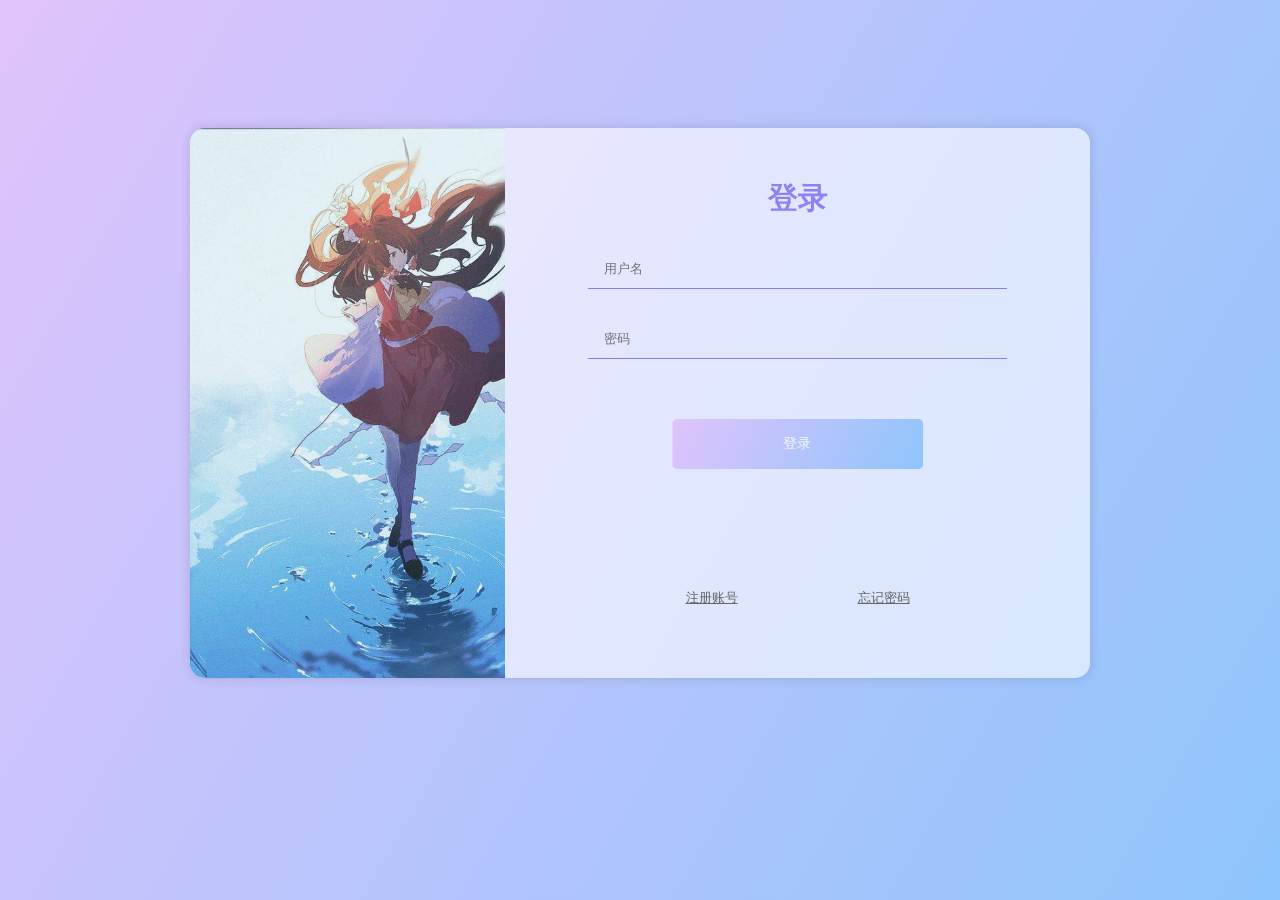
<file: 测试简约登录界面/index.html>
<!DOCTYPE html>
<html lang="en">

<head>
    <link rel="stylesheet" href="./index.html">
    <link rel="stylesheet" href="./text.css">
    <meta charset="UTF-8">
    <meta http-equiv="X-UA-Compatible" content="IE=edge">
    <meta name="viewport" content="width=device-width, initial-scale=1.0">
    <title>图像弹出</title>
</head>

<body>
    <div class="box">
        <div class="left"></div>
        <div class="right">
            <h4>登录</h4>
            <form action="./网页/html.html">
                <input class="acc" type="text" placeholder="用户名" required>
                <input class="acc" type="password" placeholder="密码"required>
                <input class="submit" type="submit" value="登录">
            </form>
            <div class="fn">
                <a href="js">注册账号</a>
                <a href="js">忘记密码</a>
            </div>
        </div>
    </div>
    



</body>

</html>
</file>
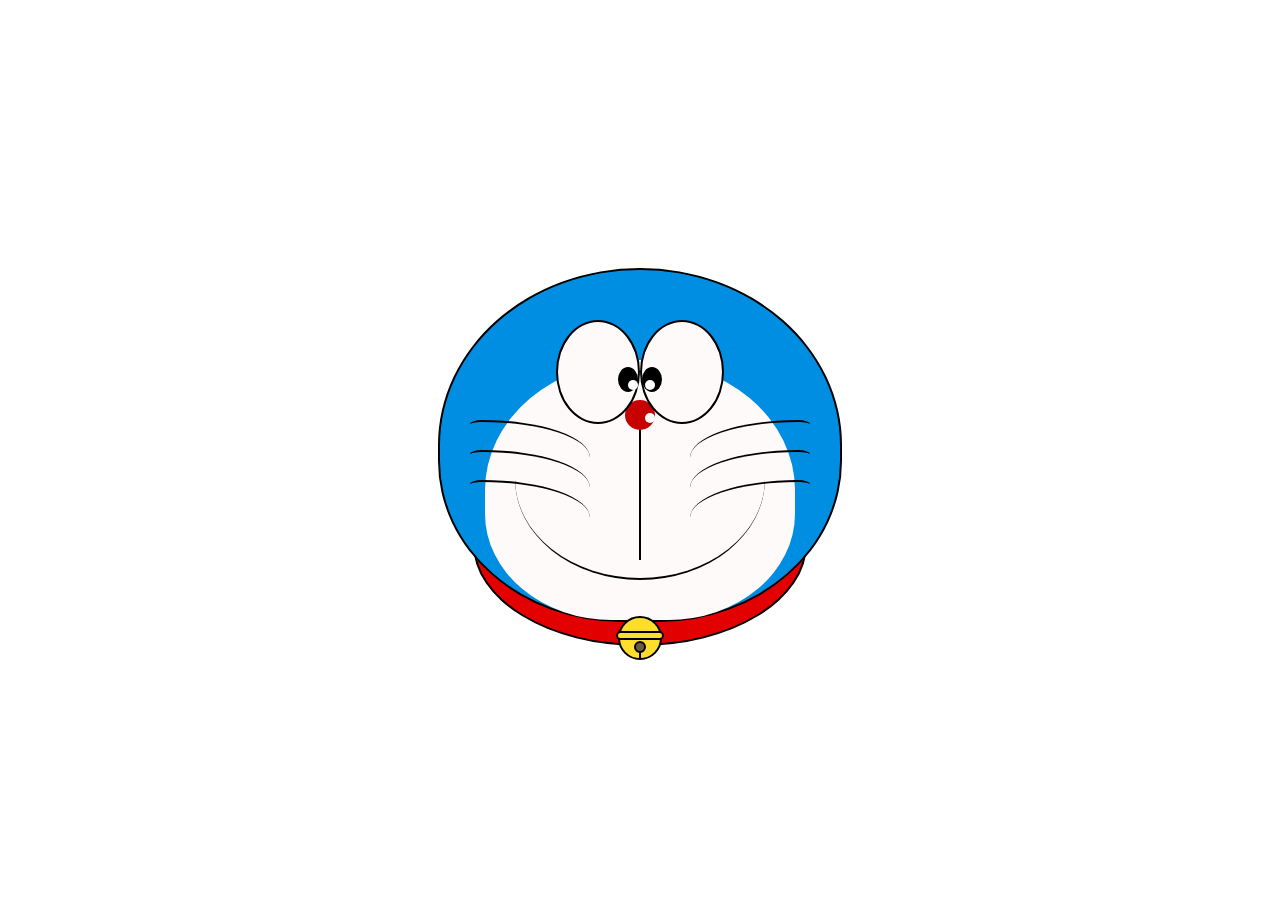
<file: 哆啦a梦/dola.html>
<!DOCTYPE html>
<html lang="en">
<head>
    <link rel="stylesheet" href="./dola.css">
    <meta charset="UTF-8">
    <meta http-equiv="X-UA-Compatible" content="IE=edge">
    <meta name="viewport" content="width=, initial-scale=1.0">
    <title>哆啦a梦</title>
</head>
<body>
    <div class="doa">
<div class="head">
<div class="face">
<div>
    <div> <p></p> </div>
</div>
<div>
<div> <p></p> </div>
</div>
</div>

<div class="nose">  
    <p>  </p>
</div>

<div class="nose1">  </div>

<div class="mouth">  </div>

<div class="beard">  </div>
<div class="beard1"> </div>
<div class="beard2"> </div>
<div class="beard3"> </div>
<div class="beard4"> </div>
<div class="beard5"> </div>

</div>
    </div>
    <div class="neck"> 
        <p></p>
        <p></p>
        <p></p>
        <p></p>
        </div>
        
    




</body>
</html>
</file>
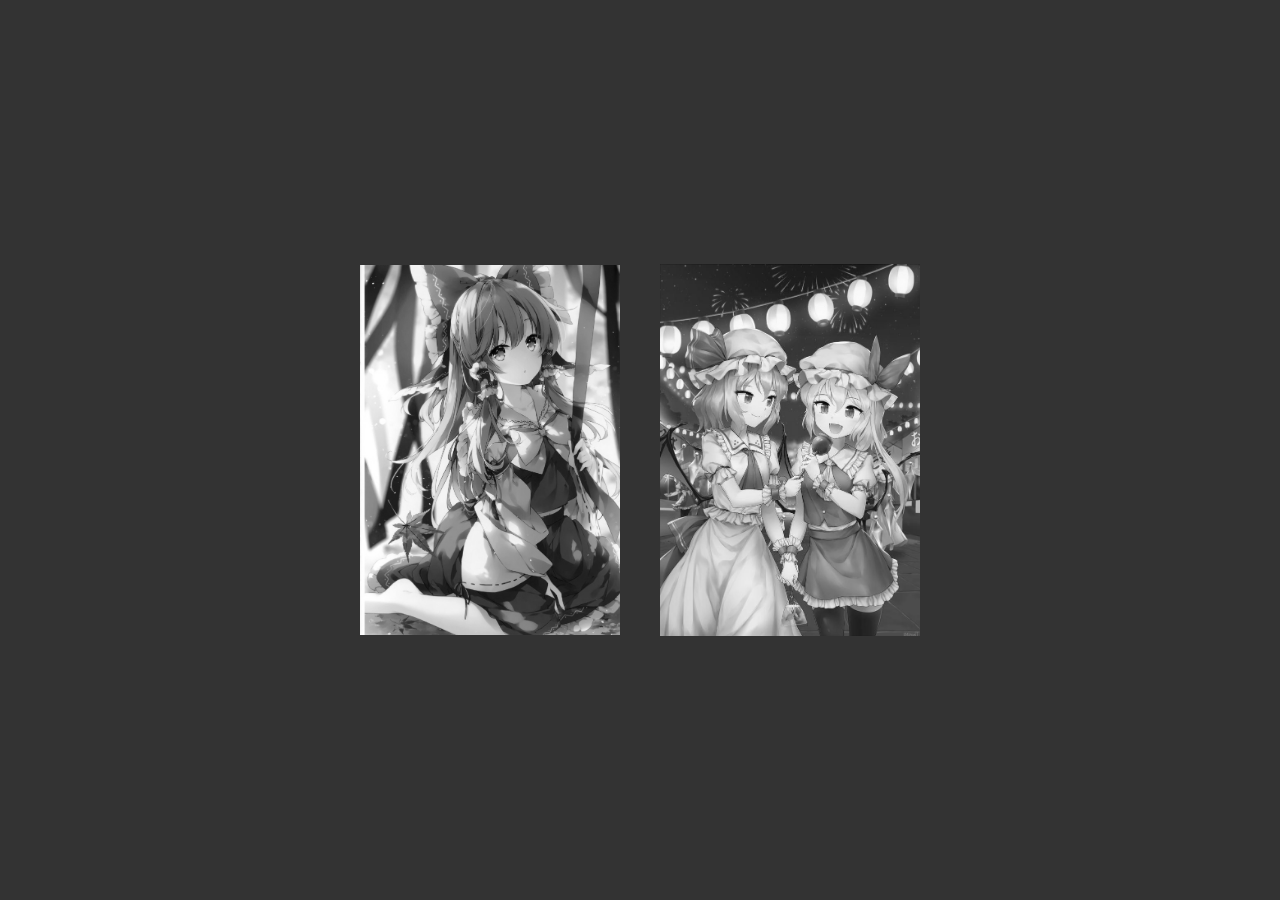
<file: 测试图像悬停/test.html>
<!DOCTYPE html>
<html lang="en">
<head>
    <link rel="stylesheet" href="./test.css">
    <meta charset="UTF-8">
    <meta http-equiv="X-UA-Compatible" content="IE=edge">
    <meta name="viewport" content="width=device-width, initial-scale=1.0">
    <title>图像悬停</title>
</head>
<body>
<div class="img">
    <img src="./可爱涩灵梦.jpg" alt="">
</div>
<div class="img">
    <img src="./姐妹组.jpeg" alt="">
</div>



</body>
</html>
</file>
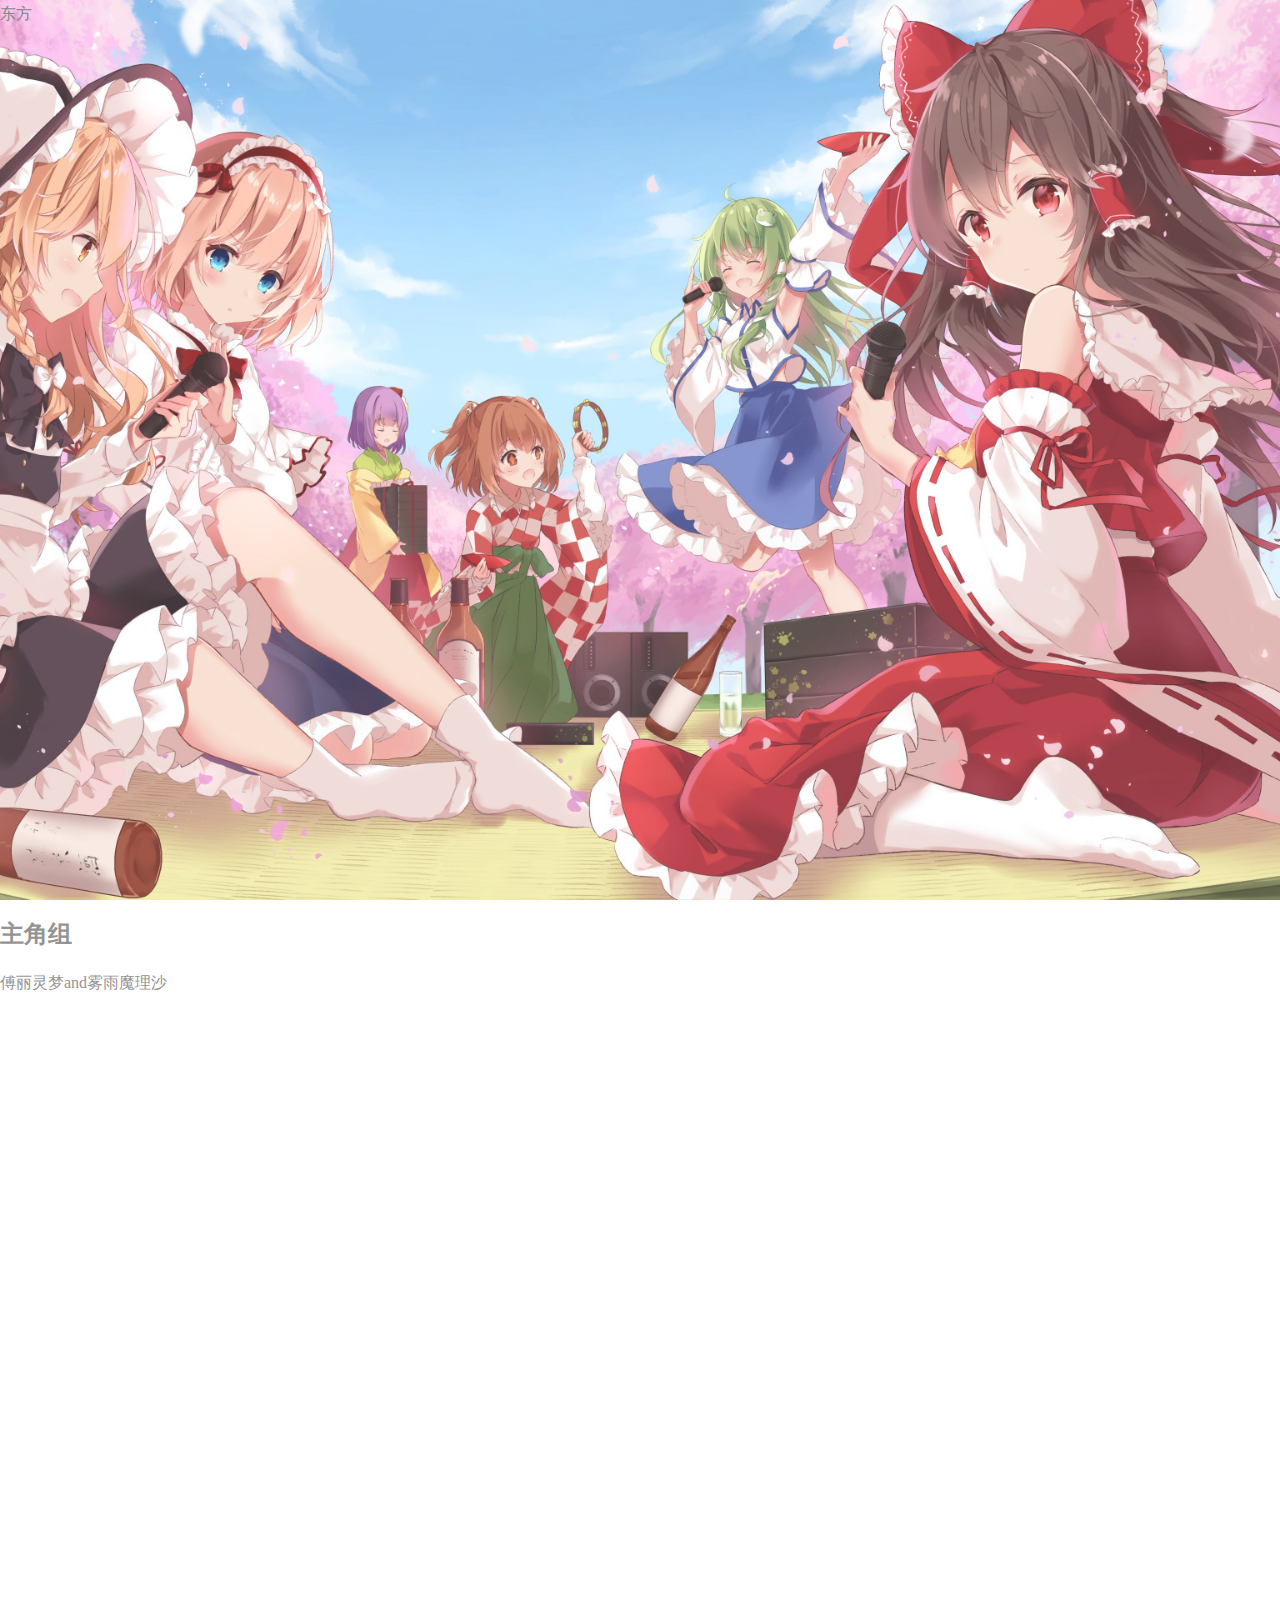
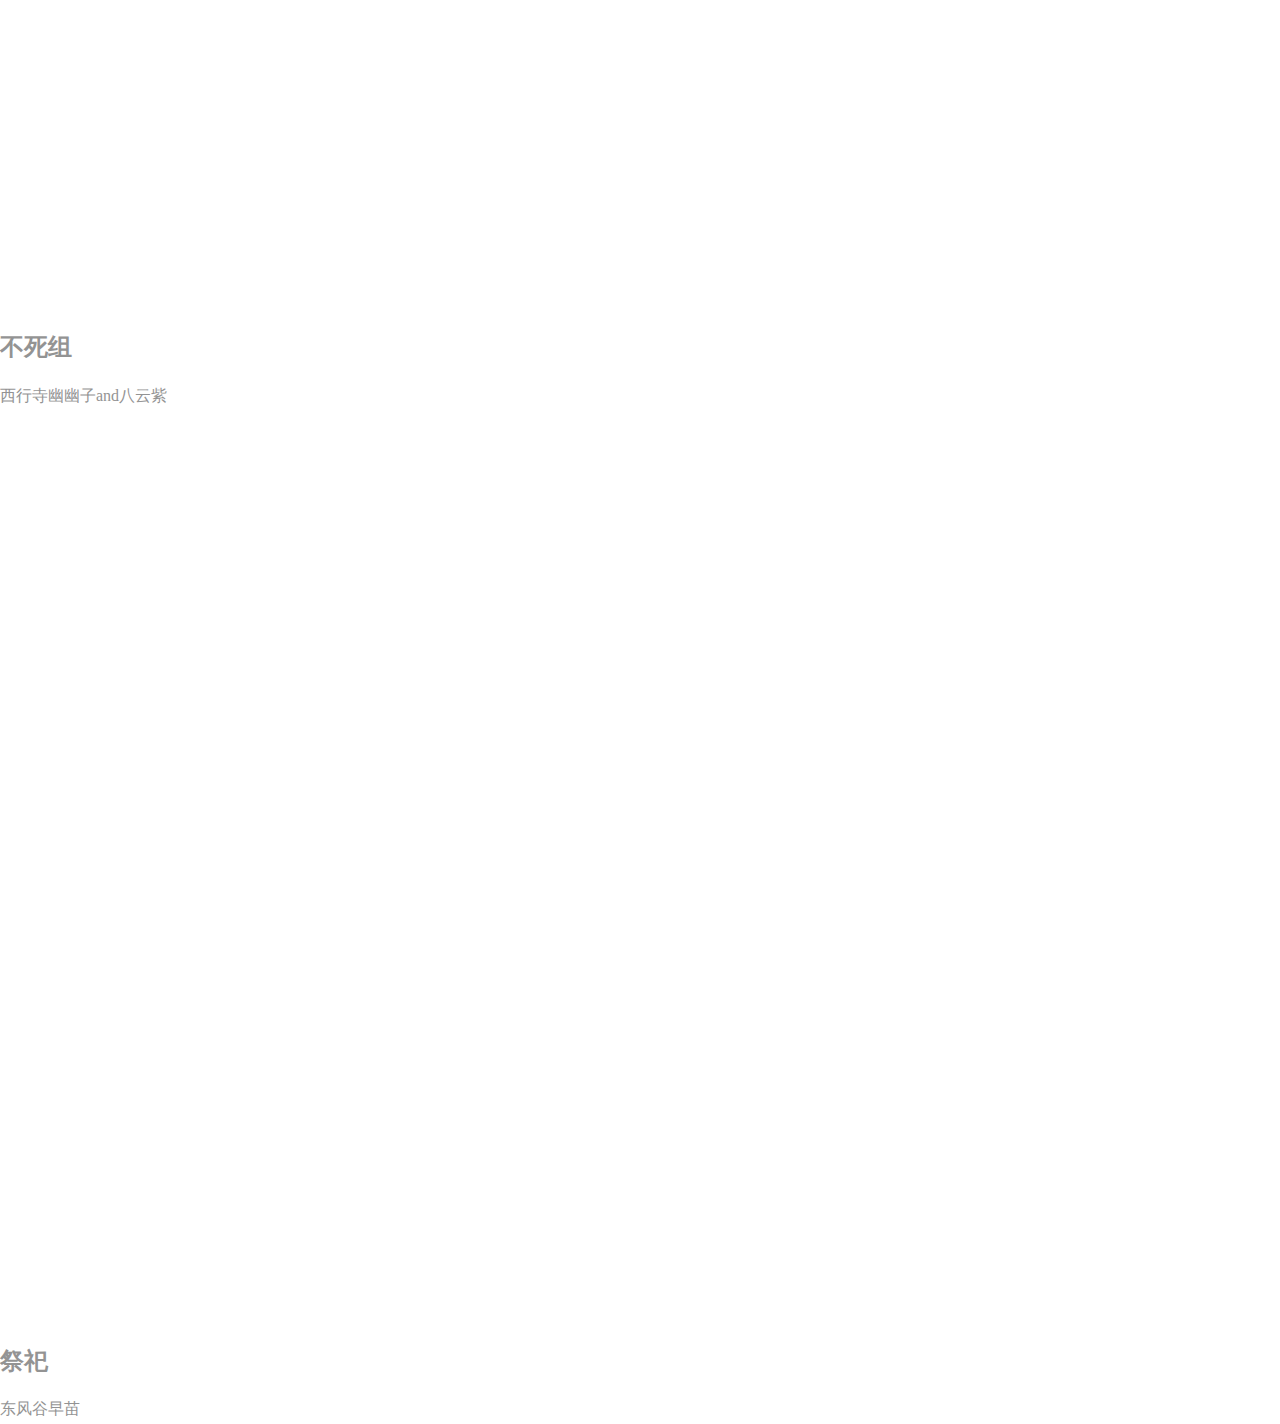
<file: 测试视差/test.html>
<!DOCTYPE html>
<html lang="en">

<head>
    <link rel="stylesheet" href="./test.css">
    <meta charset="UTF-8">
    <meta http-equiv="X-UA-Compatible" content="IE=edge">
    <meta name="viewport" content="width=device-width, initial-scale=1.0">
    <title>视差</title>
</head>

<body>
    <div class="pimg1">
        <div class="ptext">
            <span class="border">
                东方
            </span>
        </div>
    </div>
    <section class="section">
        <h2>主角组</h2>
        <p>
            傅丽灵梦and雾雨魔理沙
        </p>
    </section>

    <div class="pimg2">
        <div class="ptext">
            <span class="border">
            </span>
        </div>
    </div>

    <section class="section">
        <h2>不死组</h2>
        <p>
            西行寺幽幽子and八云紫
        </p>
    </section>

    <div class="pimg3">
        <div class="ptext">
            <span class="border">
            </span>
        </div>
    </div>

    <section class="section">
        <h2>祭祀</h2>
        <p>
            东风谷早苗
        </p>
    </section>

</body>

</html>
</file>
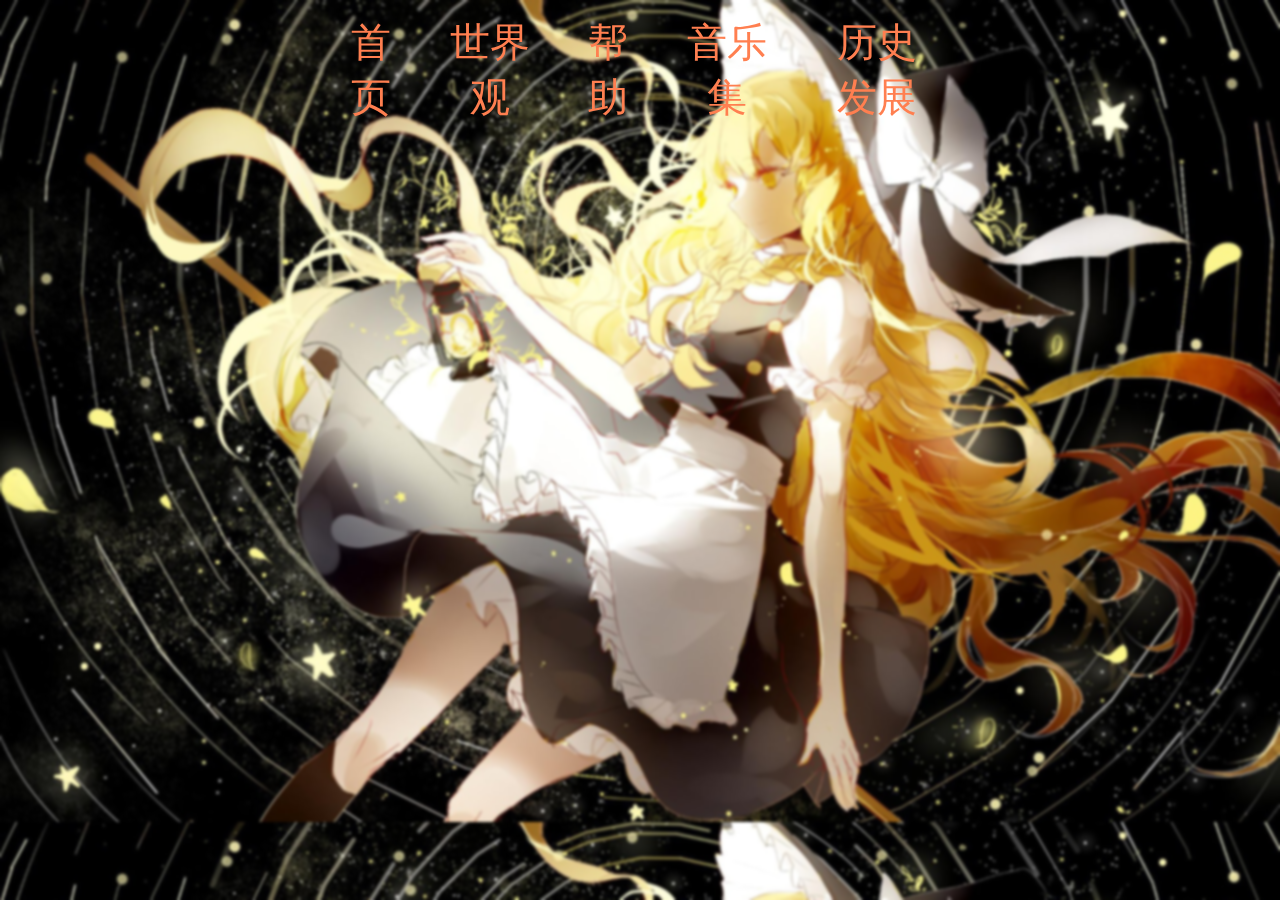
<file: 网页设计/caidan.html>
<!DOCTYPE html>
<html lang="en">
<head>
<link rel="stylesheet" href="./caidan.css">

    <meta charset="UTF-8">
    <meta http-equiv="X-UA-Compatible" content="IE=edge">
    <meta name="viewport" content="width=, initial-scale=1.0">
    <title>博丽神社</title>
</head>
<body>
    <ul>
        <li><a href="./touhou.html" target="_blank"> 首页  </a></li>
        <li><a href="">世界观</a></li>
        <li><a href="./">帮助</a></li>
        <li><a href="./music.html" target="_blank">音乐集</a></li>
        <li><a href="" class="dun">历史发展</a></li>







    </ul>






</body>
</html>
</file>
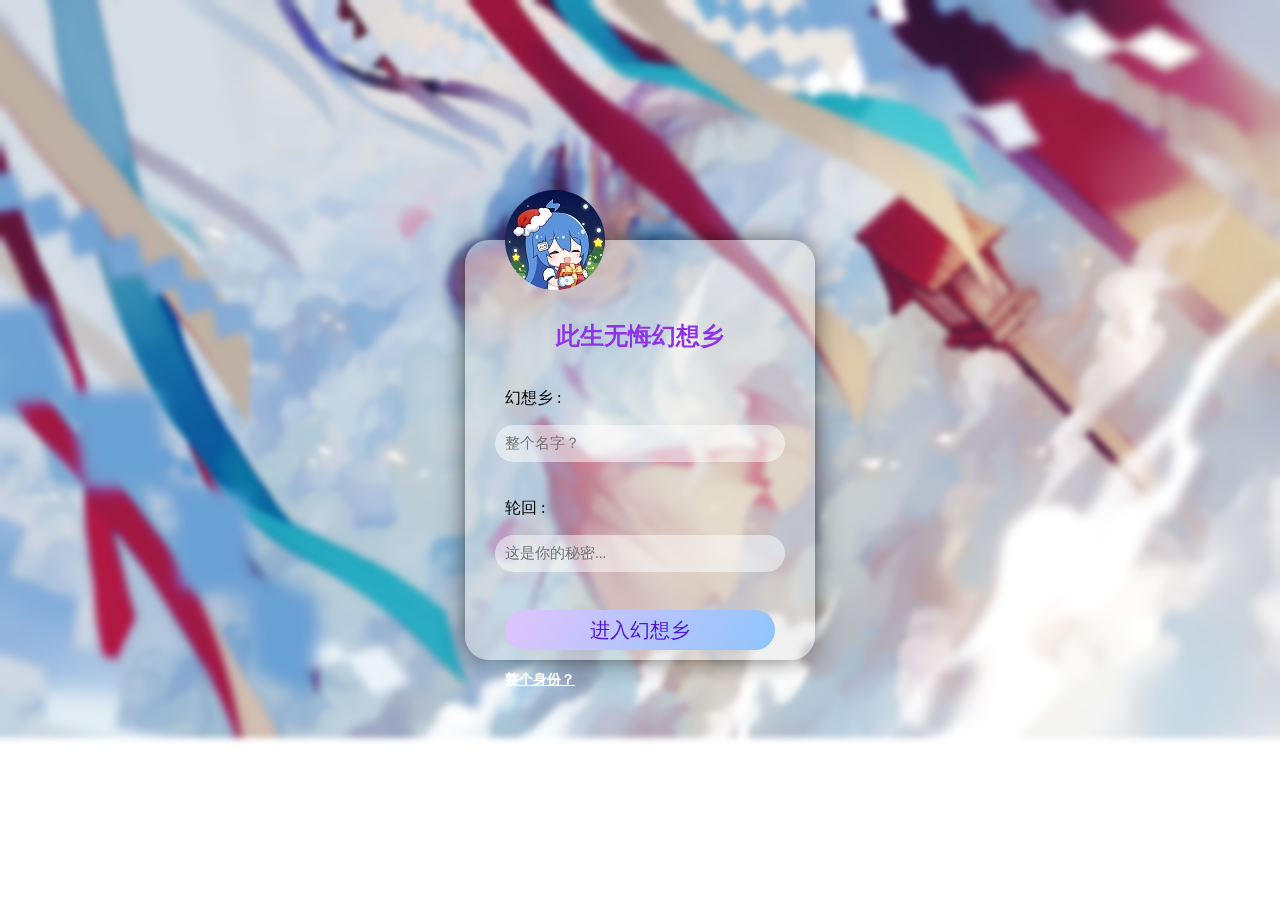
<file: 网页设计/hoshi.html>
<!DOCTYPE html>
<html lang="en">
<head>
    <link rel="stylesheet" href="hoshi.css">
    <meta charset="UTF-8">
    <meta http-equiv="X-UA-Compatible" content="IE=edge">
    <meta name="viewport" content="width=device-width, initial-scale=1.0">
    <title>所以说二次元真恶心</title>
</head>               
<body>
    <div class="miko">
<img src="./03.png" alt="33娘" class="miko1">
    
<h2 class="h2">此生无悔幻想乡</h2>
<form action="./caidan.html">
    <p>幻想乡 :</p>
<input class="mo" type="text" name="幻想乡" placeholder="整个名字？" required>
<p>轮回 :</p>                                                                                                                                         
<input class="mo" type="password" name="不知道" placeholder="这是你的秘密..."required>
<br><br>
<input type="submit"name="我真的不知道" value="进入幻想乡">

<a href="./sheng.html" target="_blank">整个身份？ </a>

</form>

</div>




</body>
</html>
</file>
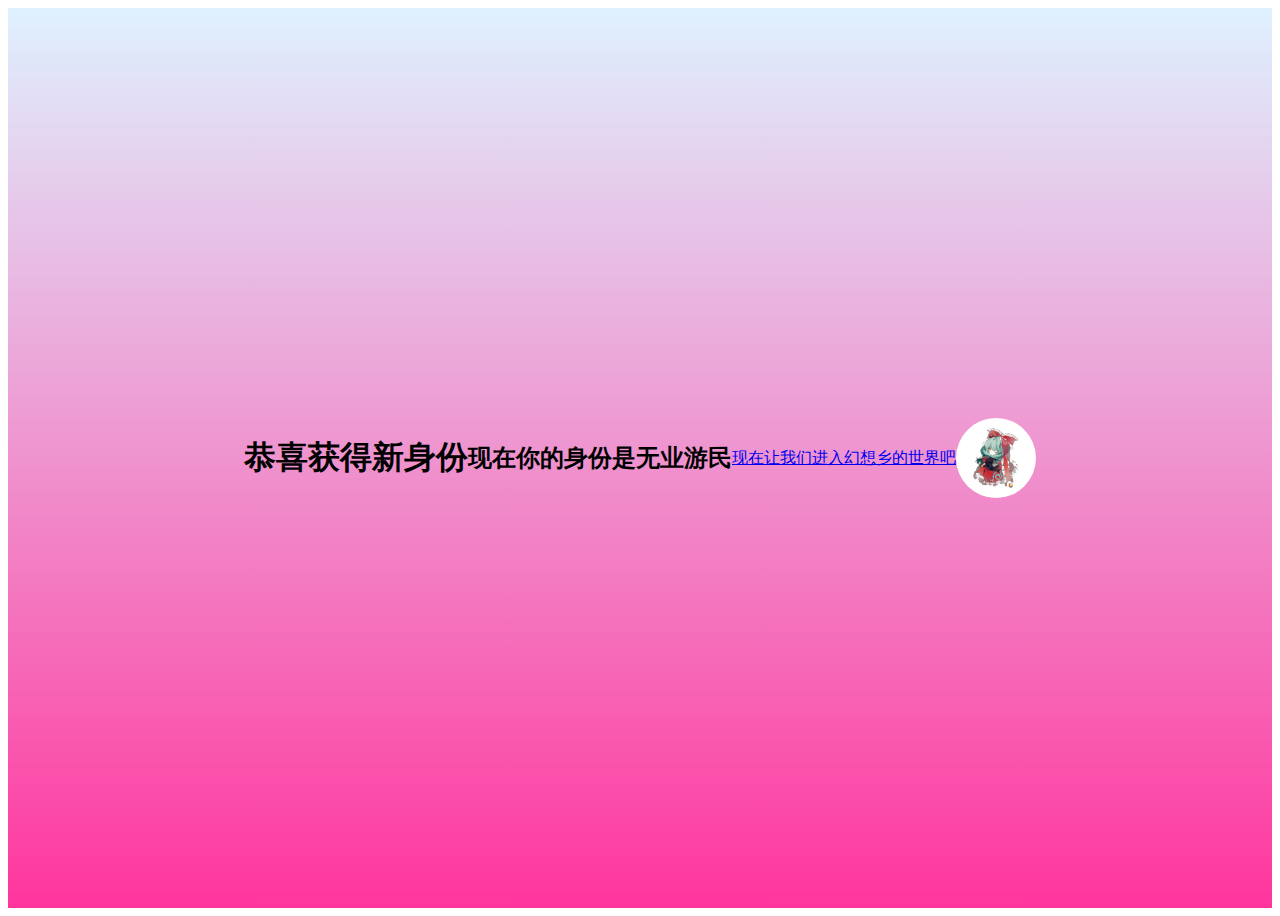
<file: 网页设计/sheng.html>
<!DOCTYPE html>
<html lang="en">
<head>

    <style>
a:hover{
font-size: 20px;
}
img{
width: 80px;
height: 80px;
border-radius: 50%;
}
section{
    display: flex;
justify-content: center;
align-items: center;
min-height: 100vh;
position: relative;
overflow: hidden;
background: linear-gradient(to top,#ff359d,#dff1ff);

}




    </style>
    <meta charset="UTF-8">
    <meta http-equiv="X-UA-Compatible" content="IE=edge">
    <meta name="viewport" content="width=device-width, initial-scale=1.0">
    <title>获得罪袋</title>
</head>
<body>
    <section>
    <h1>恭喜获得新身份</h1>
    <br><br>
    <h2>现在你的身份是无业游民</h2>
<a href="./touhou.html">现在让我们进入幻想乡的世界吧</a>
<img src="./娘娘.jfif" alt="">
</section>

</body>
</html>
</file>
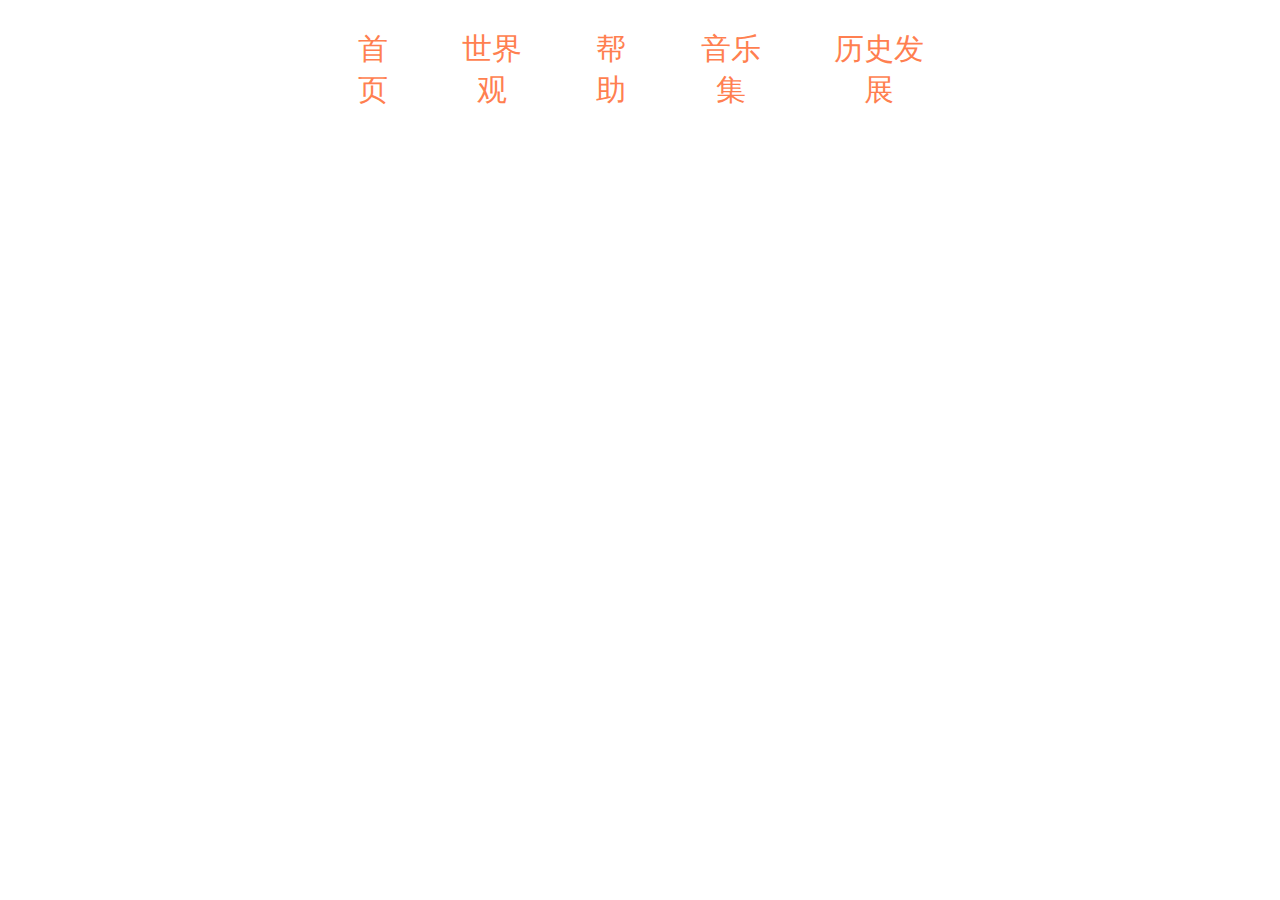
<file: 网页设计/测试菜单悬停效果/caidan.html>
<!DOCTYPE html>
<html lang="en">
<head>
<link rel="stylesheet" href="./caidan.css">

    <meta charset="UTF-8">
    <meta http-equiv="X-UA-Compatible" content="IE=edge">
    <meta name="viewport" content="width=, initial-scale=1.0">
    <title>博丽神社</title>
</head>
<body>
    <ul>
        <li><a href="#"> 首页  </a></li>
        <li><a href="">世界观</a></li>
        <li><a href="">帮助</a></li>
        <li><a href="">音乐集</a></li>
        <li><a href="">历史发展</a></li>







    </ul>






</body>
</html>
</file>
<file: 测试简约登录界面/text.css>
*{
margin: 0;
padding: 0;
box-sizing: border-box;
}
html{
font-size: 10px;
}
html::before{
content: "";
width: 100%;
height: 100%;
position: fixed;
z-index: -1;
background: linear-gradient(120deg,#e0c3fc 0%,#8ec5fc 100%) no-repeat;
}
.box{
display: flex;
overflow: hidden;
width: 90rem;
height: 55rem;
background-color: rgba(255,255,255,60%);
margin: 10% auto;
border-radius: 1.5rem;
box-shadow: 0 0 1rem 0.2rem rgb(0 0 0 / 10%);
}
.box .left{
position: relative;
width: 35%;
height: 100%;
background-color: skyblue;
}
.box .left::before{
content: '';
position: absolute;
width: 100%;
height: 100%;
background-image:  url(./灵梦唯美.jfif);
background-size: cover;
opacity: 0.8;
/*为什么url不显示图片*/
}
.box .right{
display: flex;
width: 65%;
flex-direction: column;
/* 竖直排布 */
align-items: center;
}
.box .right h4{
color: rgb(144,129,241);
font-size: 3rem;
margin-top: 5rem;
}
.box .right form .acc{
outline: none;
width: 100%;
height: 5rem;
padding: 1rem 0 0 1.6rem;
border: none;
border-bottom: 1px solid rgb(144,120,241);
background-color: rgba(0,0,0,0 );
margin-top: 20px;
}
.right form .acc:focus{
outline: none;
color: rgb(219, 78, 172);
/* 输入框文字颜色 */
padding: 1rem 0 0 1.6rem;
}
.right .submit{
width: 60%;
height: 5rem;
color: #f6f6f6;
background-image: linear-gradient(120deg,#e0c3fc 0%,#8ec5fc 100%);
font-size: 1.4rem;
border: none;
border-radius: 0.5rem;
transition: 0.5s;
/*无反应*/
margin: 6rem 0 0 50%;
transform: translateX(-50%);
}
.right .submit:hover{
box-shadow: 0 0 2rem -0.5rem rgb(0 0 0 );
transition: 0.5s;
color: lightblue;
}
.right .fn{
display: flex;
justify-content: center;
margin-top: 1rem;
width: 70%;
}
.right .fn a{
font-size: 1.3rem;
margin-top: 5rem;
padding: 6rem;
color: #666;
}
.right .fn a:hover{
color: yellowgreen;
}
.box .left:hover{
background-image: url(./主角组.jfif);
background-size: cover;
}
</file>
<file: 哆啦a梦/dola.css>
.doa{
position: relative;
top: 260px;
}
.head{
margin:0 auto ;
width: 400px;
height: 350px;
background-color: #008ee3;
position: relative;
border-radius: 55% 55% 50% 50%;
border: 2px solid;
}
.face{
width: 310px;
height: 260px;
background-color: snow;
border-radius: 55% 55% 45% 45%;
position: relative;
top: 90px;
left: 45px;
}
.face>div:first-child{
width: 80px;
height: 100px;
border-radius: 50%;
border: 2px #000 solid;
background-color: snow;
float: left;
position: relative;
top: -40px;
left: 71px;
z-index: 50;
}
.face>div:last-child{
width: 80px;
height: 100px;
border-radius: 50%;
border: 2px #000 solid;
background-color: snow;
float: left;
top: -40px;
left: 71px;
position: relative;
z-index: 50;
}
.face>div:first-child div {
width: 20px;
height: 25px;
background-color: #000;
border-radius: 50%;
position: absolute;
top: 45px;
left: 60px;
transition: all 1s;
}
.face>div:first-child div p{
width: 10px;
height: 10px;
border-radius: 50%;
background-color: #ffffff;
position:absolute;
top: -3px;
left: 10px;
}
.face>div:last-child div {
width: 20px;
height: 25px;
background-color: #000;
border-radius: 50%;
position: absolute;
top: 45px;
right: 60px;
}
    .face>div:last-child div p{
width: 10px;
height: 10px;
border-radius: 50%;
background-color:#ffffff;
position:absolute;
top: -3px;
left: 3px;
}   
.nose{
width: 30px;
height: 30px;
border-radius: 50%;
background-color: #c70000;
position: absolute;
top: 130px;
left: 50%;
margin-left: -15px;
z-index: 10;
}
.nose p{
width: 10px;
height: 10px;
border-radius: 50%;
position: absolute;
background-color: #ffffff;
top: -3px;
margin-left: 20px;
z-index: 10;
}
.nose1{
width: 2px;
height: 130px;
background-color: #000;
position: absolute;
top: 160px;
left: 50%;
margin-left: -1px;
z-index: 10;
}
.mouth{
width: 250px;
height: 200px;
border-radius: 50%;
background-color: snow;
border-bottom: 2px #000 solid;
margin:-230px auto;
position: relative;
top: 78px;
transition: all 1s;
}
.beard{
width: 120px;
height: 40px;
border-top: 2px #000 solid;
border-radius: 10% 90%;
position: absolute;
left: 50%;
top: 150px;
margin-left: -170px;
z-index: 100;
}
.beard1{
width: 120px;
height: 40px;
border-top: 2px #000 solid;
border-radius: 10% 90% 10% 90%;
position: absolute;
left: 50%;
top: 180px;
margin-left: -170px;
z-index: 100px;
}
.beard2{
    width: 120px;
    height: 40px;
    border-top: 2px #000 solid;
    border-radius: 10% 90% 10% 90%;
    position: absolute;
    left: 50%;
    top: 210px;
    margin-left: -170px;
    z-index: 100px;
    }
.beard3{
        width: 120px;
        height: 40px;
        border-top: 2px #000 solid;
        border-radius: 90% 10% 90% 10%;
        position: absolute;
        left: 50%;
        top: 150px;
        margin-left: 50px;
        z-index: 100;
        }
.beard4{
        width: 120px;
        height: 40px;
        border-top: 2px #000 solid;
        border-radius: 90% 10% 90% 10%;
        position: absolute;
        left: 50%;
        top: 180px;
        margin-left: 50px;
        z-index: 100px;
        }
 .beard5{
            width: 120px;
            height: 40px;
            border-top: 2px #000 solid;
            border-radius: 90% 10% 90% 10%;
            position: absolute;
            left: 50%;
            top: 210px;
            margin-left: 50px;
            z-index: 100px;
            }  

.neck{
width: 330px;
height: 200px;
border-radius: 50%  50% 50% 50%; 
background: #e30000;
margin: 80px auto;
z-index: 100;
border: 2px solid;
}        
.neck p:first-child{
border: 2px #000 solid;
border-radius: 50%;
width: 40px;
height: 40px;
background: #ffdd2e;
position: absolute;
left: 50%;
margin-left: -22px;
transition: all 1s;
top: 600px;
}    
.neck p:nth-child(2){
border: 2px #000 solid;
border-radius: 5px;
width: 44px;
height: 5px;
background: #ffdd2e;
position: absolute;
left: 50%;
margin-left: -24px;
transition: all 1s;
top: 615px;
}
.neck p:nth-child(3){
border: 2px #000 solid;
border-radius: 50%;
width: 8px;
height: 8px;
background: #6c5844;
position: absolute;
left: 50%;
margin-left: -6px;
transition: all 1s;
top: 625px;
}
.neck p:nth-child(4){
    width: 2px;
    height: 8px;
    background: #000;
    position: absolute;
    left: 50%;
    margin-left: -1px;
    transition: all 1s;
    top: 635px;
    }
.neck:hover p:first-child{
width: 60px;
height: 60px;
left: 50%;
margin-left: -30px;
}
.neck:hover p:nth-child(2){
width: 66px;
height: 7.5px;
left: 50%;
margin-left: -33px;
top: 625px;
}
.neck:hover p:nth-child(3){
width: 12px;
height: 12px;
left: 50%;
margin-left: -6px;
top: 635px;
    }
.neck:hover p:nth-child(4){
width: 2px;
height: 12px;
left: 50%;
margin-left: 1px;
top: 649px;
        }   
.mouth:hover{
border-radius: 10%;
width: 180px;
height: 200px;
transition: all 1s;
}       
:hover.face>div:first-child div{
left: 0px;
transition: all 1s;
}
</file>
<file: 测试图像悬停/test.css>
body{
margin: 0;
padding: 0;
height: 100vh;
display: flex;
align-items: center;
justify-content: center;
background-color: #333;
}
.img{
width: 260px;
overflow: hidden;
cursor: pointer;
position: relative;
margin: 0 20px;
}
.img img{
width: 100%;
}
.img::before{
content: '';
position: absolute;
left: 0;
top: 0;
width: 100%;
height: 100%;
background-size: cover;
filter: grayscale(100%);
transition: 0.5s linear;
background-size: cover;
}
.img:hover::before{
width: 0;
}
.img:nth-child(1)::before{
background-image: url(./可爱涩灵梦.jpg);
}
.img:nth-child(2)::before{
background-image: url(./姐妹组.jpeg);

}
</file>
<file: 测试视差/test.css>
body,html{
height: 100%;
margin: 0;
font-size: 16px;
font-family: "华文仿宋";
line-height: 1.8em;
color: #666;

}
.pimg1{
background-image: url(./img/东方祭.jpg);
min-height: 100%;
background-size: cover;
opacity: 0.8;
}
.pimg2{
background-image: url(./img/八云紫.jpg);
min-height: 100%;
background-size: cover;
opacity: 0.8;
}
.pimg3{
background-image: url(./img/守矢神社.jfif);
min-height: 100%;
}
.pimg1, .pimg2, .pimg3{
position: relative;
opacity: 0.8;
background-position: center;
background-repeat: no-repeat;
background-attachment: fixed;
/* 视差用这个,固定图片 */
}
.section{

opacity: 0.7;

}
</file>
<file: 网页设计/caidan.css>
body{
 
font-family:"华文行楷";
}
html{
    background: url(./魔理沙扫帚.jfif);
    background-size: cover;
}
html::before{
content: '';
position: fixed;
backdrop-filter: blur(0.1rem);
width: 100%;
height: 100%;
}


ul{

position: absolute;
top: 70px;
left: 50%;
transform: translate(-50%,-50%);
display: flex;
padding: 0;
margin: 0;

}
ul li{
list-style: none;
transition: 0.5s;
}

ul li a{
list-style: none;
display: block;
text-align: center;
margin: 0 25px;
color: coral;
font-size: 40px;
text-decoration: none;
text-transform: uppercase;
}
ul:hover li{
opacity: 0.2;
filter: blur(1px);
}
a:hover::before,a:hover::after{
content: '';
position: absolute;
background: #ff0;

}

a::before{
top: 80px;
left: -1px;
}

a::after{
top: -10px;
left: -1px;
}


ul li:hover{
opacity: 1;
filter: blur(0px);
}

a:hover::before,a:hover::after{
width: calc(140px);
height: calc(5px);
}
</file>
<file: 网页设计/hoshi.css>
body{
    margin: 0;
    padding: 0;

    }
    html{
        background: url(./巫女.jfif)no-repeat;
        background-size: cover;
    }
    html::before{
width: 100%;
height: 100%;
backdrop-filter: blur(0.2rem);
content: '';
position: fixed;
/* 前两行设置模糊 */
    }
    .miko{
    position: absolute;
    top: 50%;
    left: 50%;
    transform: translate(-50%,-50%);
    box-shadow: 0 0 2rem -0.5rem rgb(0 0 0 );
    /* 界面阴影 */
    width: 350px;
    height: 420px;
    padding: 80px 40px;
    box-sizing: border-box;
    background: rgba(225, 225,225,0.5);
    /* 盒子透明效果 */
    border-radius: 1.5rem;
    }
    .miko1{
width: 100px;
height: 100px;
border-radius: 50%;
overflow: hidden;
position: absolute;
top: calc(-100px/2);
    }
.h2{
margin: 0;
padding: 0 0 20px;
color: #9032e7;
text-align: center;
font-family: '华文行楷';
}
    .miko input{
width: 100%;
margin-bottom: 20px;
font-size: 15px;
font-family: '华文隶书';
    }
    .miko input:focus{
        color: rgb(219, 78, 172);
        /* 文本输入颜色 */
        font-family: '华文隶书';
        font-size: 15px;
    }
.miko input[type="submit"]
{
border: none;
outline: none;
height: 40px;
color: rgb(80, 20, 220);
background-image: linear-gradient(120deg,#e0c3fc 0%,#8ec5fc 100%);
font-family: "方正舒体";
border-radius: 20px;
font-size: 20px;
transition: 0.7s;
}
.miko input[type="submit"]:hover
{
    box-shadow: 0 0 2rem -0.5rem rgb(0 0 0 );
color: #262626;
}
    
    .miko a{
color: #fff;
font-size: 14px;
font-weight: bold;
    }
.mo {
width: 100px;
padding: 10px 10px;
background: rgba(255, 255, 255, 0.5);
outline: none;
border: none;
border-radius: 30px;
margin-left: -10px;
}
</file>
<file: 网页设计/测试菜单悬停效果/caidan.css>
body{
    margin: 0;
padding: 0;
font-family:"华文行楷";

}

ul{

position: absolute;
top: 70px;
left: 50%;
transform: translate(-50%,-50%);
display: flex;
padding: 0;
margin: 0;

}
ul li{
list-style: none;
transition: 0.5s;
}



ul li a{
list-style: none;
display: block;
text-align: center;
margin: 0 25px;
color: coral;
font-size: 30px;
text-decoration: none;
text-transform: uppercase;
}
ul:hover li{
opacity: 0.2;
filter: blur(1px);
}
ul li:hover{
opacity: 1;
filter: blur(0px);

}
</file>
